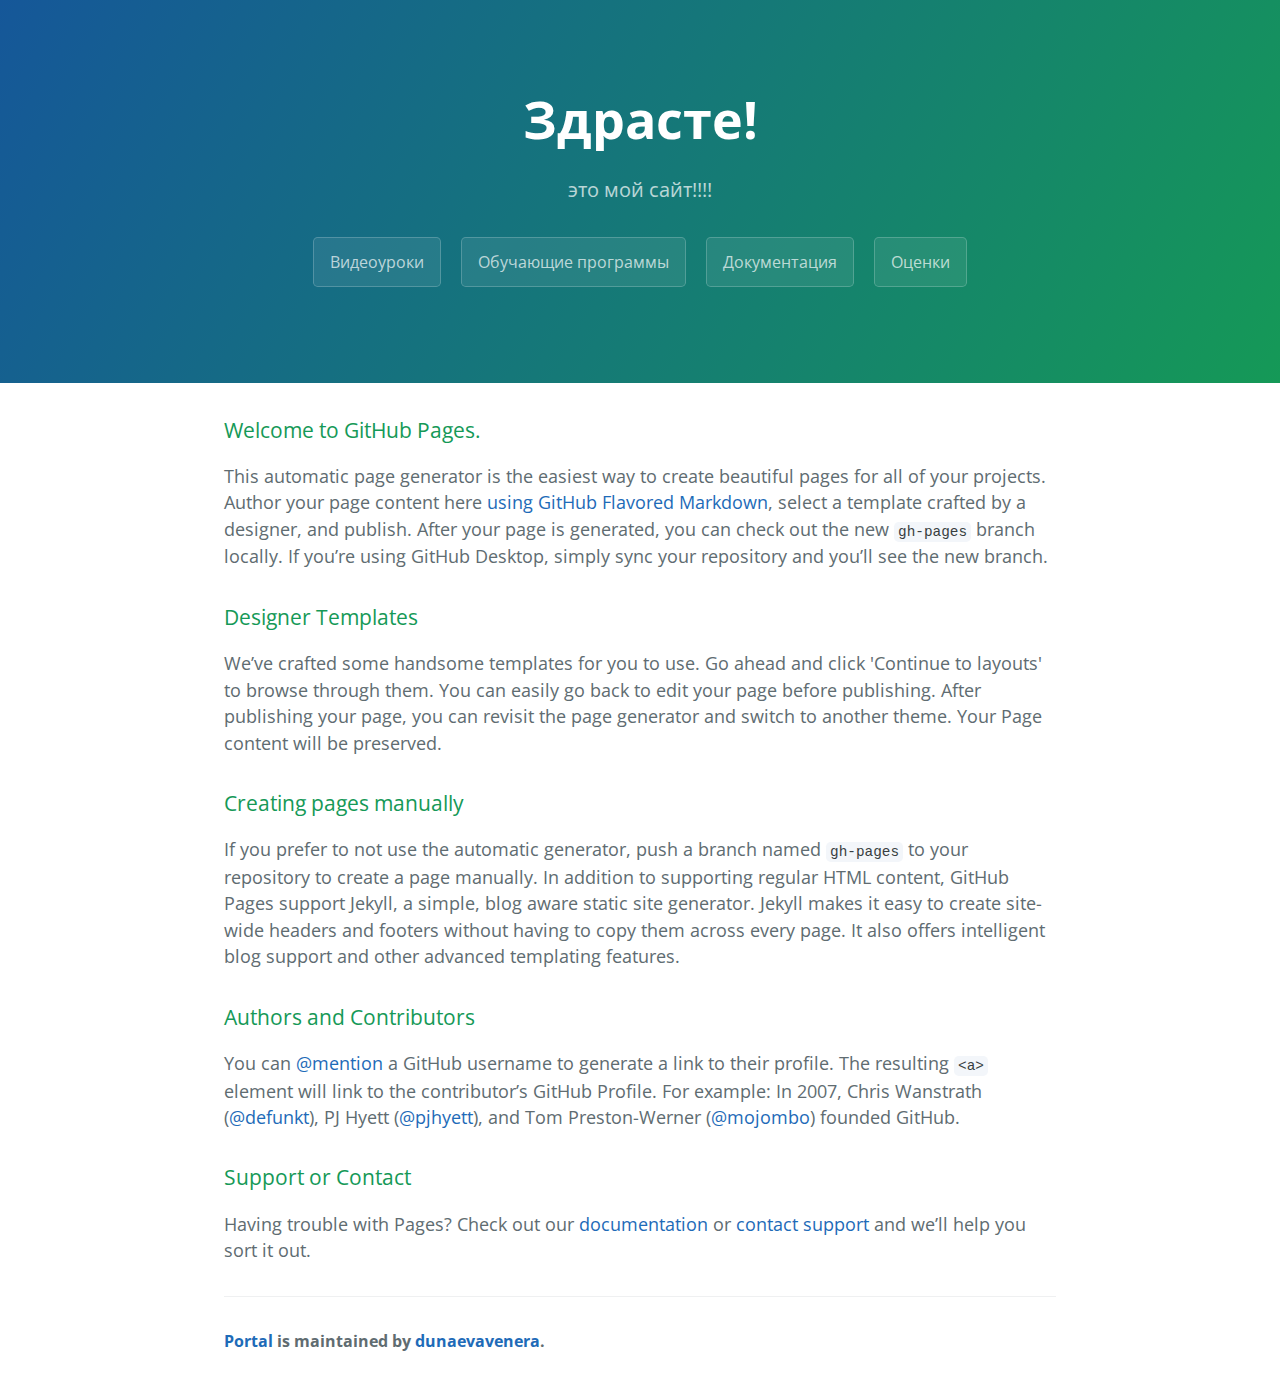
<file: index.html>
<!DOCTYPE html>
<html lang="en-us">
  <head>
    <meta charset="UTF-8">
    <title>Hello-1 by dunaevavenera</title>
    <meta name="viewport" content="width=device-width, initial-scale=1">
    <link rel="stylesheet" type="text/css" href="stylesheets/normalize.css" media="screen">
    <link href='https://fonts.googleapis.com/css?family=Open+Sans:400,700' rel='stylesheet' type='text/css'>
    <link rel="stylesheet" type="text/css" href="stylesheets/stylesheet.css" media="screen">
    <link rel="stylesheet" type="text/css" href="stylesheets/github-light.css" media="screen">
  </head>
  <body>
    <section class="page-header">
      <h1 class="project-name">Здрасте!</h1>
      <h2 class="project-tagline">это мой сайт!!!!</h2>
      <a href="https://github.com/dunaevavenera/hello-1" class="btn">Видеоуроки</a>
      <a href="index1.html"class="btn">Обучающие программы</a>
       <a href="https://github.com/dunaevavenera/hello-1/zipball/master" class="btn">Документация</a>
         <a href="https://github.com/dunaevavenera/hello-1/zipball/master" class="btn">Оценки</a>
    </section>

    <section class="main-content">
      <h3>
<a id="welcome-to-github-pages" class="anchor" href="#welcome-to-github-pages" aria-hidden="true"><span aria-hidden="true" class="octicon octicon-link"></span></a>Welcome to GitHub Pages.</h3>

<p>This automatic page generator is the easiest way to create beautiful pages for all of your projects. Author your page content here <a href="https://guides.github.com/features/mastering-markdown/">using GitHub Flavored Markdown</a>, select a template crafted by a designer, and publish. After your page is generated, you can check out the new <code>gh-pages</code> branch locally. If you’re using GitHub Desktop, simply sync your repository and you’ll see the new branch.</p>

<h3>
<a id="designer-templates" class="anchor" href="#designer-templates" aria-hidden="true"><span aria-hidden="true" class="octicon octicon-link"></span></a>Designer Templates</h3>

<p>We’ve crafted some handsome templates for you to use. Go ahead and click 'Continue to layouts' to browse through them. You can easily go back to edit your page before publishing. After publishing your page, you can revisit the page generator and switch to another theme. Your Page content will be preserved.</p>

<h3>
<a id="creating-pages-manually" class="anchor" href="#creating-pages-manually" aria-hidden="true"><span aria-hidden="true" class="octicon octicon-link"></span></a>Creating pages manually</h3>

<p>If you prefer to not use the automatic generator, push a branch named <code>gh-pages</code> to your repository to create a page manually. In addition to supporting regular HTML content, GitHub Pages support Jekyll, a simple, blog aware static site generator. Jekyll makes it easy to create site-wide headers and footers without having to copy them across every page. It also offers intelligent blog support and other advanced templating features.</p>

<h3>
<a id="authors-and-contributors" class="anchor" href="#authors-and-contributors" aria-hidden="true"><span aria-hidden="true" class="octicon octicon-link"></span></a>Authors and Contributors</h3>

<p>You can <a href="https://help.github.com/articles/basic-writing-and-formatting-syntax/#mentioning-users-and-teams" class="user-mention">@mention</a> a GitHub username to generate a link to their profile. The resulting <code>&lt;a&gt;</code> element will link to the contributor’s GitHub Profile. For example: In 2007, Chris Wanstrath (<a href="https://github.com/defunkt" class="user-mention">@defunkt</a>), PJ Hyett (<a href="https://github.com/pjhyett" class="user-mention">@pjhyett</a>), and Tom Preston-Werner (<a href="https://github.com/mojombo" class="user-mention">@mojombo</a>) founded GitHub.</p>

<h3>
<a id="support-or-contact" class="anchor" href="#support-or-contact" aria-hidden="true"><span aria-hidden="true" class="octicon octicon-link"></span></a>Support or Contact</h3>

<p>Having trouble with Pages? Check out our <a href="https://help.github.com/pages">documentation</a> or <a href="https://github.com/contact">contact support</a> and we’ll help you sort it out.</p>

      <footer class="site-footer">
        <span class="site-footer-owner"><a href="https://github.com/dunaevavenera/hello-1">Portal</a> is maintained by <a href="https://github.com/dunaevavenera">dunaevavenera</a>.</span>

       
      </footer>

    </section>

  
  </body>
</html>
</file>
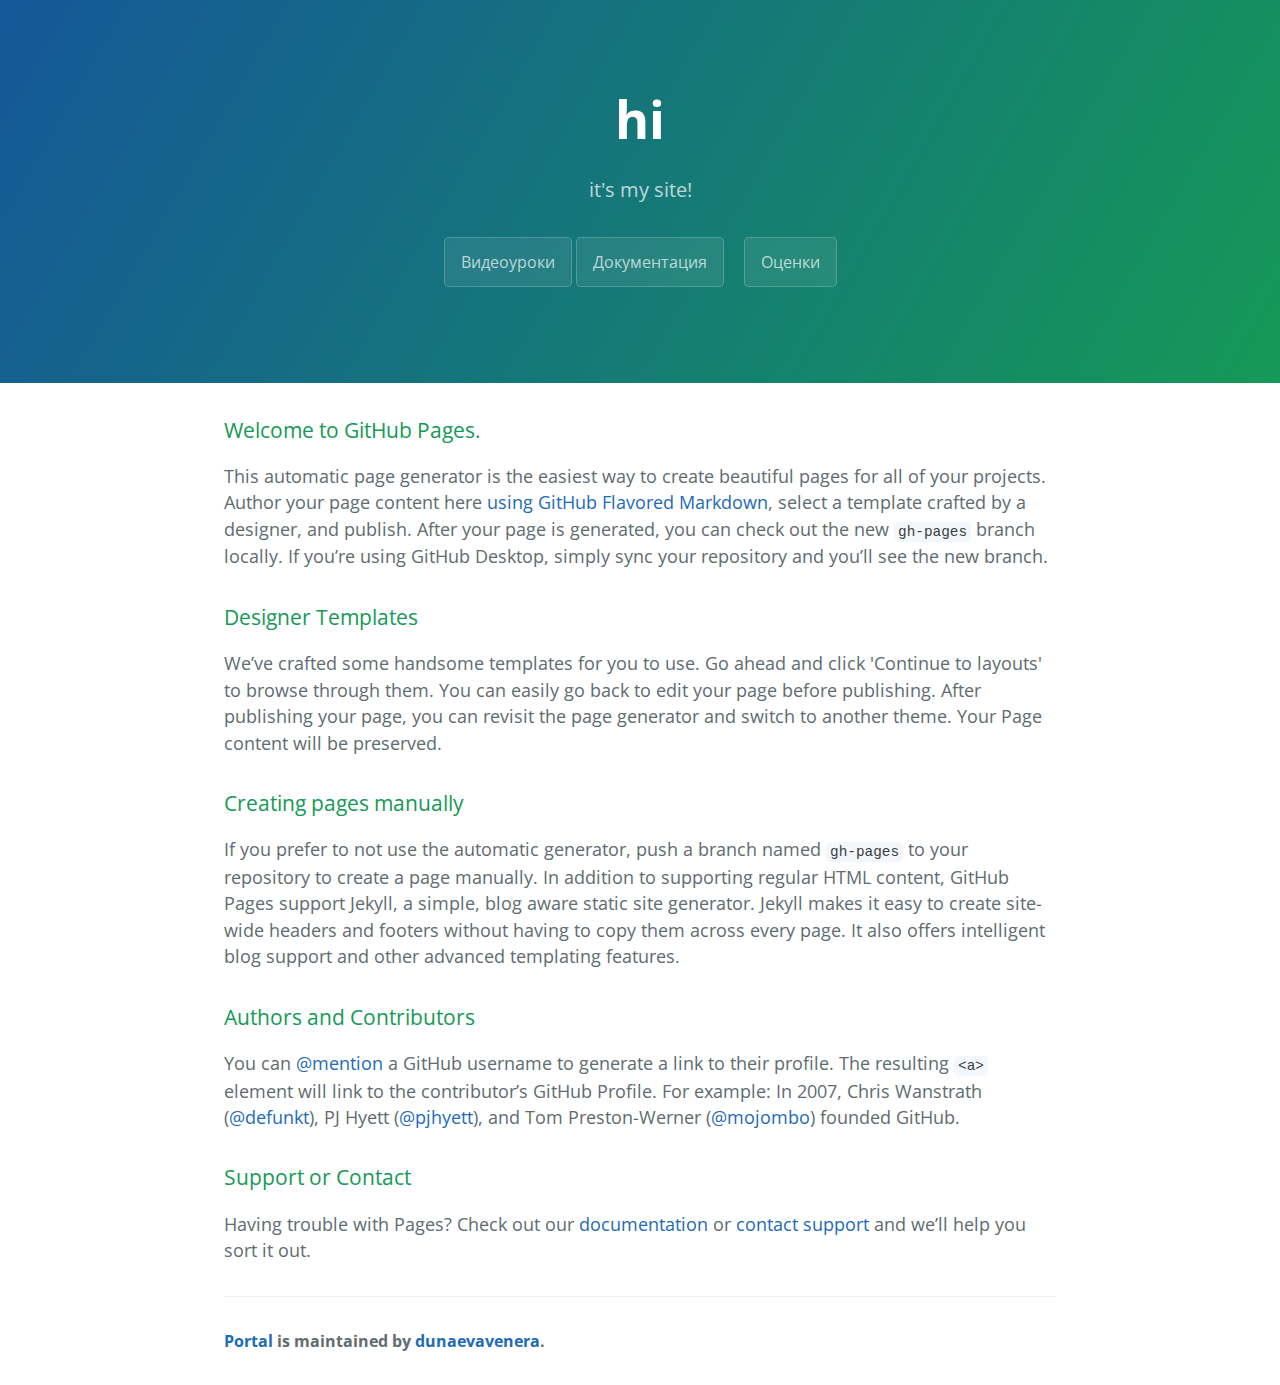
<file: index1.html>
<!DOCTYPE html>
<html lang="en-us">
  <head>
    <meta charset="UTF-8">
    <title>Hello-1 by dunaevavenera</title>
    <meta name="viewport" content="width=device-width, initial-scale=1">
    <link rel="stylesheet" type="text/css" href="stylesheets/normalize.css" media="screen">
    <link href='https://fonts.googleapis.com/css?family=Open+Sans:400,700' rel='stylesheet' type='text/css'>
    <link rel="stylesheet" type="text/css" href="stylesheets/stylesheet.css" media="screen">
    <link rel="stylesheet" type="text/css" href="stylesheets/github-light.css" media="screen">
  </head>
  <body>
    <section class="page-header">
      <h1 class="project-name">hi</h1>
      <h2 class="project-tagline">it's my site!</h2>
      <a href="https://github.com/dunaevavenera/hello-1" class="btn">Видеоуроки</a>
      <a Обучающие программы</a>
       <a href="https://github.com/dunaevavenera/hello-1/zipball/master" class="btn">Документация</a>
         <a href="https://github.com/dunaevavenera/hello-1/zipball/master" class="btn">Оценки</a>
    </section>

    <section class="main-content">
      <h3>
<a id="welcome-to-github-pages" class="anchor" href="#welcome-to-github-pages" aria-hidden="true"><span aria-hidden="true" class="octicon octicon-link"></span></a>Welcome to GitHub Pages.</h3>

<p>This automatic page generator is the easiest way to create beautiful pages for all of your projects. Author your page content here <a href="https://guides.github.com/features/mastering-markdown/">using GitHub Flavored Markdown</a>, select a template crafted by a designer, and publish. After your page is generated, you can check out the new <code>gh-pages</code> branch locally. If you’re using GitHub Desktop, simply sync your repository and you’ll see the new branch.</p>

<h3>
<a id="designer-templates" class="anchor" href="#designer-templates" aria-hidden="true"><span aria-hidden="true" class="octicon octicon-link"></span></a>Designer Templates</h3>

<p>We’ve crafted some handsome templates for you to use. Go ahead and click 'Continue to layouts' to browse through them. You can easily go back to edit your page before publishing. After publishing your page, you can revisit the page generator and switch to another theme. Your Page content will be preserved.</p>

<h3>
<a id="creating-pages-manually" class="anchor" href="#creating-pages-manually" aria-hidden="true"><span aria-hidden="true" class="octicon octicon-link"></span></a>Creating pages manually</h3>

<p>If you prefer to not use the automatic generator, push a branch named <code>gh-pages</code> to your repository to create a page manually. In addition to supporting regular HTML content, GitHub Pages support Jekyll, a simple, blog aware static site generator. Jekyll makes it easy to create site-wide headers and footers without having to copy them across every page. It also offers intelligent blog support and other advanced templating features.</p>

<h3>
<a id="authors-and-contributors" class="anchor" href="#authors-and-contributors" aria-hidden="true"><span aria-hidden="true" class="octicon octicon-link"></span></a>Authors and Contributors</h3>

<p>You can <a href="https://help.github.com/articles/basic-writing-and-formatting-syntax/#mentioning-users-and-teams" class="user-mention">@mention</a> a GitHub username to generate a link to their profile. The resulting <code>&lt;a&gt;</code> element will link to the contributor’s GitHub Profile. For example: In 2007, Chris Wanstrath (<a href="https://github.com/defunkt" class="user-mention">@defunkt</a>), PJ Hyett (<a href="https://github.com/pjhyett" class="user-mention">@pjhyett</a>), and Tom Preston-Werner (<a href="https://github.com/mojombo" class="user-mention">@mojombo</a>) founded GitHub.</p>

<h3>
<a id="support-or-contact" class="anchor" href="#support-or-contact" aria-hidden="true"><span aria-hidden="true" class="octicon octicon-link"></span></a>Support or Contact</h3>

<p>Having trouble with Pages? Check out our <a href="https://help.github.com/pages">documentation</a> or <a href="https://github.com/contact">contact support</a> and we’ll help you sort it out.</p>

      <footer class="site-footer">
        <span class="site-footer-owner"><a href="https://github.com/dunaevavenera/hello-1">Portal</a> is maintained by <a href="https://github.com/dunaevavenera">dunaevavenera</a>.</span>

       
      </footer>

    </section>

  
  </body>
</html>
</file>
<file: stylesheets/stylesheet.css>
* {
  box-sizing: border-box; }

body {
  padding: 0;
  margin: 0;
  font-family: "Open Sans", "Helvetica Neue", Helvetica, Arial, sans-serif;
  font-size: 16px;
  line-height: 1.5;
  color: #606c71; }

a {
  color: #1e6bb8;
  text-decoration: none; }
  a:hover {
    text-decoration: underline; }

.btn {
  display: inline-block;
  margin-bottom: 1rem;
  color: rgba(255, 255, 255, 0.7);
  background-color: rgba(255, 255, 255, 0.08);
  border-color: rgba(255, 255, 255, 0.2);
  border-style: solid;
  border-width: 1px;
  border-radius: 0.3rem;
  transition: color 0.2s, background-color 0.2s, border-color 0.2s; }
  .btn + .btn {
    margin-left: 1rem; }

.btn:hover {
  color: rgba(255, 255, 255, 0.8);
  text-decoration: none;
  background-color: rgba(255, 255, 255, 0.2);
  border-color: rgba(255, 255, 255, 0.3); }

@media screen and (min-width: 64em) {
  .btn {
    padding: 0.75rem 1rem; } }

@media screen and (min-width: 42em) and (max-width: 64em) {
  .btn {
    padding: 0.6rem 0.9rem;
    font-size: 0.9rem; } }

@media screen and (max-width: 42em) {
  .btn {
    display: block;
    width: 100%;
    padding: 0.75rem;
    font-size: 0.9rem; }
    .btn + .btn {
      margin-top: 1rem;
      margin-left: 0; } }

.page-header {
  color: #fff;
  text-align: center;
  background-color: #159957;
  background-image: linear-gradient(120deg, #155799, #159957); }

@media screen and (min-width: 64em) {
  .page-header {
    padding: 5rem 6rem; } }

@media screen and (min-width: 42em) and (max-width: 64em) {
  .page-header {
    padding: 3rem 4rem; } }

@media screen and (max-width: 42em) {
  .page-header {
    padding: 2rem 1rem; } }

.project-name {
  margin-top: 0;
  margin-bottom: 0.1rem; }

@media screen and (min-width: 64em) {
  .project-name {
    font-size: 3.25rem; } }

@media screen and (min-width: 42em) and (max-width: 64em) {
  .project-name {
    font-size: 2.25rem; } }

@media screen and (max-width: 42em) {
  .project-name {
    font-size: 1.75rem; } }

.project-tagline {
  margin-bottom: 2rem;
  font-weight: normal;
  opacity: 0.7; }

@media screen and (min-width: 64em) {
  .project-tagline {
    font-size: 1.25rem; } }

@media screen and (min-width: 42em) and (max-width: 64em) {
  .project-tagline {
    font-size: 1.15rem; } }

@media screen and (max-width: 42em) {
  .project-tagline {
    font-size: 1rem; } }

.main-content :first-child {
  margin-top: 0; }
.main-content img {
  max-width: 100%; }
.main-content h1, .main-content h2, .main-content h3, .main-content h4, .main-content h5, .main-content h6 {
  margin-top: 2rem;
  margin-bottom: 1rem;
  font-weight: normal;
  color: #159957; }
.main-content p {
  margin-bottom: 1em; }
.main-content code {
  padding: 2px 4px;
  font-family: Consolas, "Liberation Mono", Menlo, Courier, monospace;
  font-size: 0.9rem;
  color: #383e41;
  background-color: #f3f6fa;
  border-radius: 0.3rem; }
.main-content pre {
  padding: 0.8rem;
  margin-top: 0;
  margin-bottom: 1rem;
  font: 1rem Consolas, "Liberation Mono", Menlo, Courier, monospace;
  color: #567482;
  word-wrap: normal;
  background-color: #f3f6fa;
  border: solid 1px #dce6f0;
  border-radius: 0.3rem; }
  .main-content pre > code {
    padding: 0;
    margin: 0;
    font-size: 0.9rem;
    color: #567482;
    word-break: normal;
    white-space: pre;
    background: transparent;
    border: 0; }
.main-content .highlight {
  margin-bottom: 1rem; }
  .main-content .highlight pre {
    margin-bottom: 0;
    word-break: normal; }
.main-content .highlight pre, .main-content pre {
  padding: 0.8rem;
  overflow: auto;
  font-size: 0.9rem;
  line-height: 1.45;
  border-radius: 0.3rem; }
.main-content pre code, .main-content pre tt {
  display: inline;
  max-width: initial;
  padding: 0;
  margin: 0;
  overflow: initial;
  line-height: inherit;
  word-wrap: normal;
  background-color: transparent;
  border: 0; }
  .main-content pre code:before, .main-content pre code:after, .main-content pre tt:before, .main-content pre tt:after {
    content: normal; }
.main-content ul, .main-content ol {
  margin-top: 0; }
.main-content blockquote {
  padding: 0 1rem;
  margin-left: 0;
  color: #819198;
  border-left: 0.3rem solid #dce6f0; }
  .main-content blockquote > :first-child {
    margin-top: 0; }
  .main-content blockquote > :last-child {
    margin-bottom: 0; }
.main-content table {
  display: block;
  width: 100%;
  overflow: auto;
  word-break: normal;
  word-break: keep-all; }
  .main-content table th {
    font-weight: bold; }
  .main-content table th, .main-content table td {
    padding: 0.5rem 1rem;
    border: 1px solid #e9ebec; }
.main-content dl {
  padding: 0; }
  .main-content dl dt {
    padding: 0;
    margin-top: 1rem;
    font-size: 1rem;
    font-weight: bold; }
  .main-content dl dd {
    padding: 0;
    margin-bottom: 1rem; }
.main-content hr {
  height: 2px;
  padding: 0;
  margin: 1rem 0;
  background-color: #eff0f1;
  border: 0; }

@media screen and (min-width: 64em) {
  .main-content {
    max-width: 64rem;
    padding: 2rem 6rem;
    margin: 0 auto;
    font-size: 1.1rem; } }

@media screen and (min-width: 42em) and (max-width: 64em) {
  .main-content {
    padding: 2rem 4rem;
    font-size: 1.1rem; } }

@media screen and (max-width: 42em) {
  .main-content {
    padding: 2rem 1rem;
    font-size: 1rem; } }

.site-footer {
  padding-top: 2rem;
  margin-top: 2rem;
  border-top: solid 1px #eff0f1; }

.site-footer-owner {
  display: block;
  font-weight: bold; }

.site-footer-credits {
  color: #819198; }

@media screen and (min-width: 64em) {
  .site-footer {
    font-size: 1rem; } }

@media screen and (min-width: 42em) and (max-width: 64em) {
  .site-footer {
    font-size: 1rem; } }

@media screen and (max-width: 42em) {
  .site-footer {
    font-size: 0.9rem; } }
</file>
<file: stylesheets/github-light.css>
/*
   Copyright 2014 GitHub Inc.

   Licensed under the Apache License, Version 2.0 (the "License");
   you may not use this file except in compliance with the License.
   You may obtain a copy of the License at

       http://www.apache.org/licenses/LICENSE-2.0

   Unless required by applicable law or agreed to in writing, software
   distributed under the License is distributed on an "AS IS" BASIS,
   WITHOUT WARRANTIES OR CONDITIONS OF ANY KIND, either express or implied.
   See the License for the specific language governing permissions and
   limitations under the License.

*/

.pl-c /* comment */ {
  color: #969896;
}

.pl-c1      /* constant, markup.raw, meta.diff.header, meta.module-reference, meta.property-name, support, support.constant, support.variable, variable.other.constant */,
.pl-s .pl-v /* string variable */ {
  color: #0086b3;
}

.pl-e  /* entity */,
.pl-en /* entity.name */ {
  color: #795da3;
}

.pl-s .pl-s1 /* string source */,
.pl-smi      /* storage.modifier.import, storage.modifier.package, storage.type.java, variable.other, variable.parameter.function */ {
  color: #333;
}

.pl-ent /* entity.name.tag */ {
  color: #63a35c;
}

.pl-k /* keyword, storage, storage.type */ {
  color: #a71d5d;
}

.pl-pds              /* punctuation.definition.string, string.regexp.character-class */,
.pl-s                /* string */,
.pl-s .pl-pse .pl-s1 /* string punctuation.section.embedded source */,
.pl-sr               /* string.regexp */,
.pl-sr .pl-cce       /* string.regexp constant.character.escape */,
.pl-sr .pl-sra       /* string.regexp string.regexp.arbitrary-repitition */,
.pl-sr .pl-sre       /* string.regexp source.ruby.embedded */ {
  color: #183691;
}

.pl-v /* variable */ {
  color: #ed6a43;
}

.pl-id /* invalid.deprecated */ {
  color: #b52a1d;
}

.pl-ii /* invalid.illegal */ {
  background-color: #b52a1d;
  color: #f8f8f8;
}

.pl-sr .pl-cce /* string.regexp constant.character.escape */ {
  color: #63a35c;
  font-weight: bold;
}

.pl-ml /* markup.list */ {
  color: #693a17;
}

.pl-mh        /* markup.heading */,
.pl-mh .pl-en /* markup.heading entity.name */,
.pl-ms        /* meta.separator */ {
  color: #1d3e81;
  font-weight: bold;
}

.pl-mq /* markup.quote */ {
  color: #008080;
}

.pl-mi /* markup.italic */ {
  color: #333;
  font-style: italic;
}

.pl-mb /* markup.bold */ {
  color: #333;
  font-weight: bold;
}

.pl-md /* markup.deleted, meta.diff.header.from-file */ {
  background-color: #ffecec;
  color: #bd2c00;
}

.pl-mi1 /* markup.inserted, meta.diff.header.to-file */ {
  background-color: #eaffea;
  color: #55a532;
}

.pl-mdr /* meta.diff.range */ {
  color: #795da3;
  font-weight: bold;
}

.pl-mo /* meta.output */ {
  color: #1d3e81;
}
</file>
